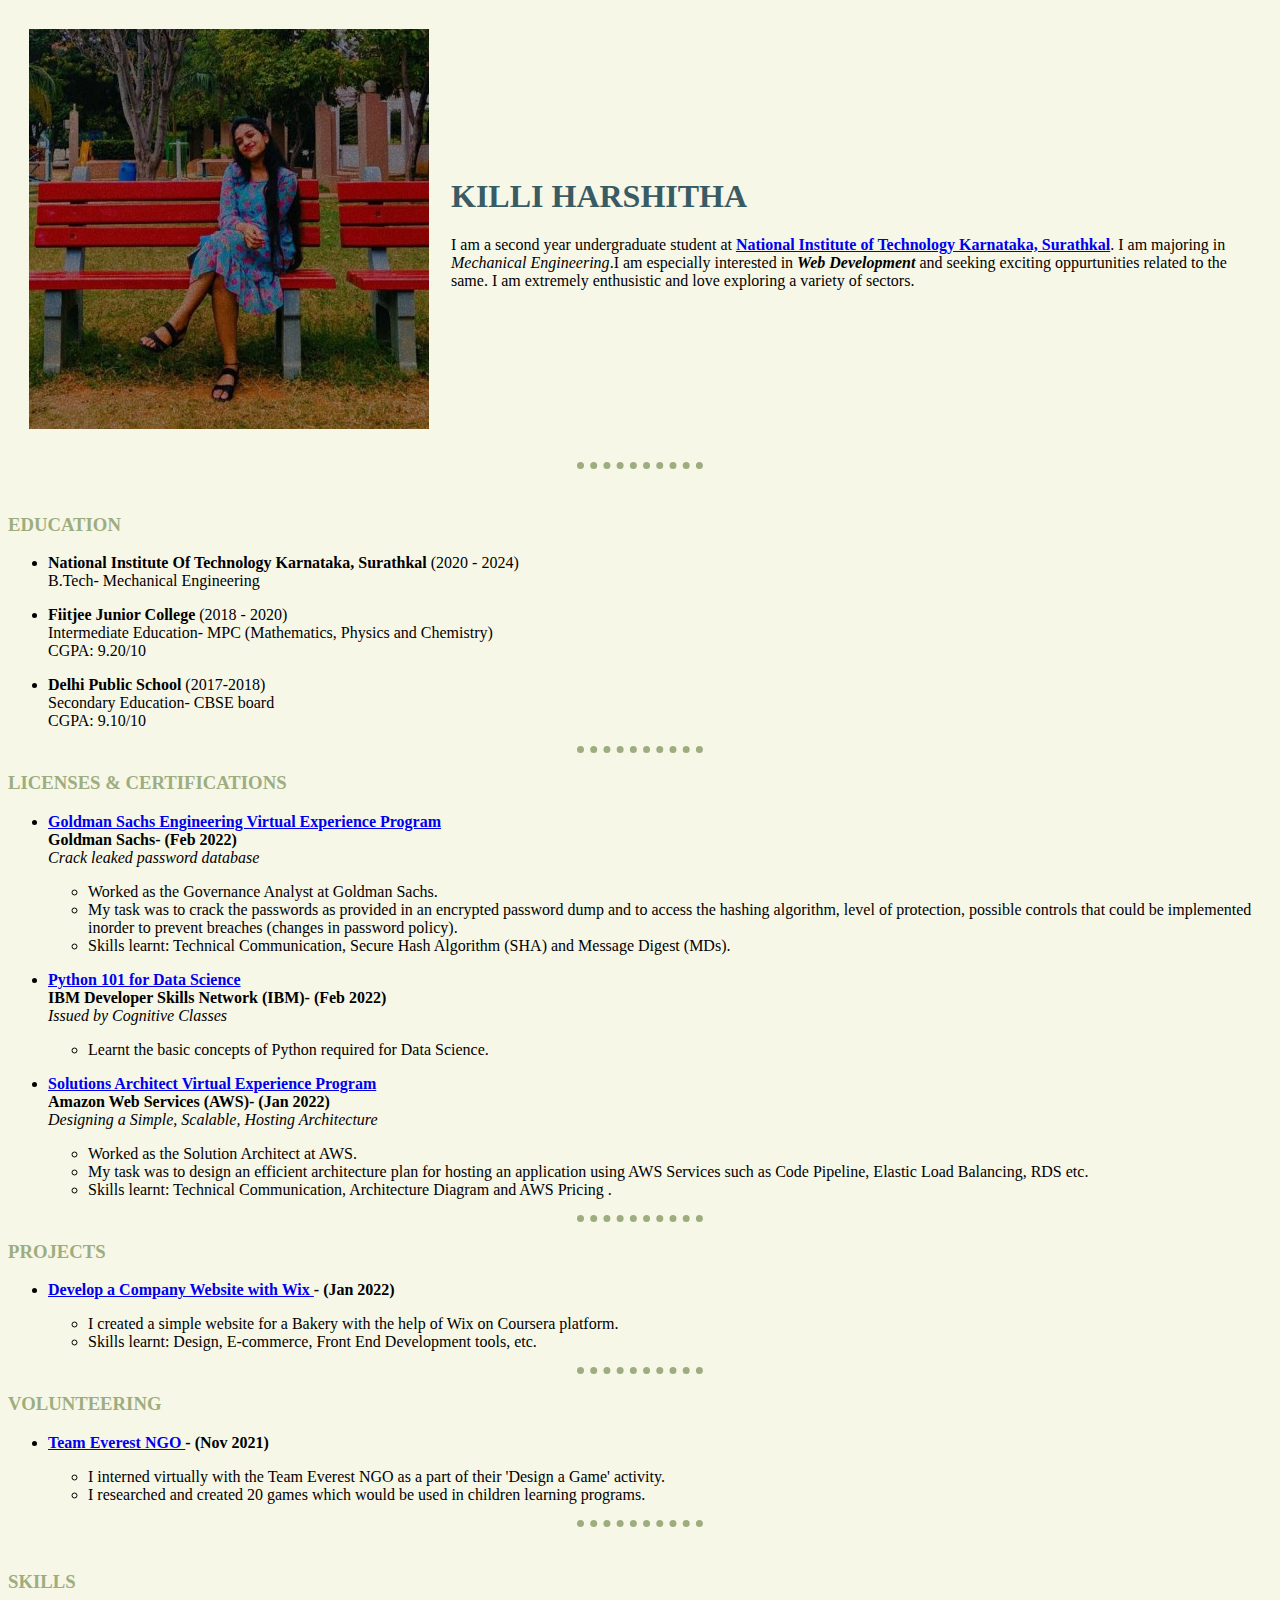
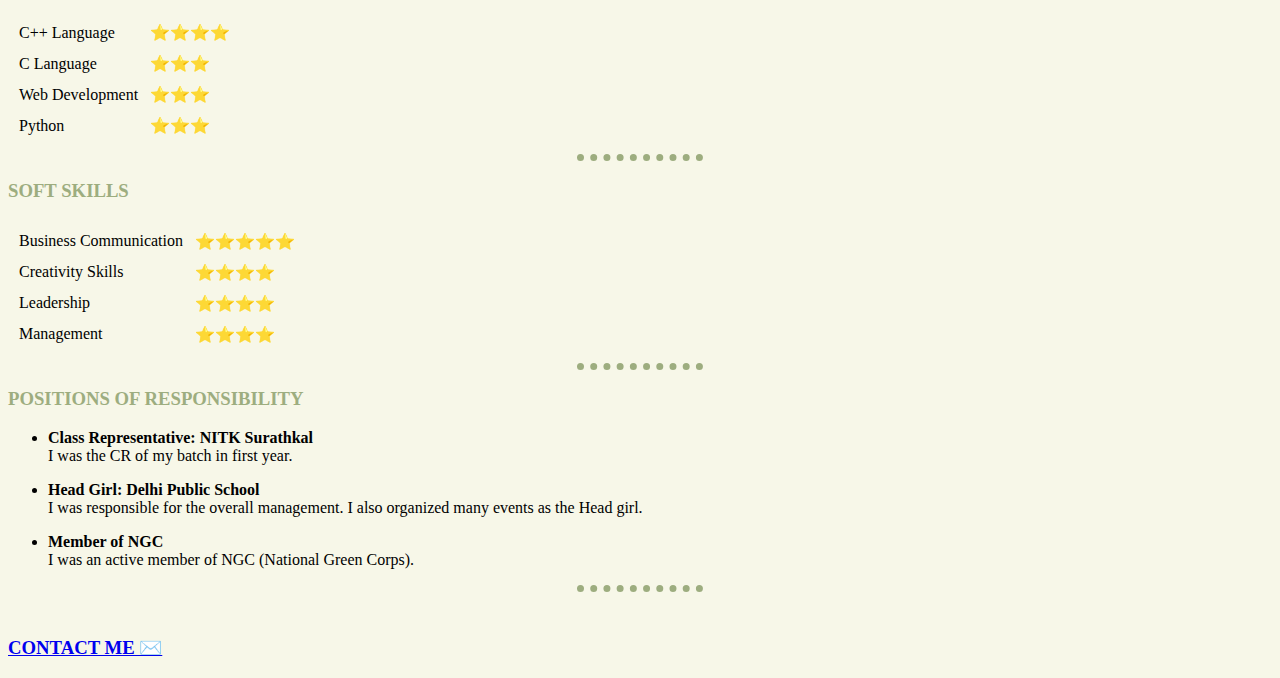
<file: index.html>
<!DOCTYPE html>
<html lang="en" dir="ltr">

 <head>
   <meta charset="utf-8">
   <title> Harshitha Killi</title>
   <link rel="stylesheet" href="styles.css" >

 </head>
 <body>

   <table cellspacing="20">
     <tr>
       <td>
         <img src= "Photo.jpg" alt="Harshitha Killi Profile Picture">
       </td>
       <td>
         <h1><b>KILLI HARSHITHA</b></h1>
        
         <p>
           I am a second year undergraduate student at <strong><a href="https://en.wikipedia.org/wiki/National_Institute_of_Technology_Karnataka">National Institute of Technology Karnataka, Surathkal</a></strong>. I am majoring in <em>Mechanical
           Engineering</em>.I am especially interested in <strong><i>Web Development</i></strong> and seeking exciting oppurtunities related to the same. I am extremely
           enthusistic and love exploring a variety of sectors.
         </p>
       </td>
     </tr>

   </table>


   <hr size="2" noshade><!-- Horizontal Line -->
   <br>


  <!-- Education column -->
   <h3><strong>EDUCATION</strong></h3>
   <ul>
     <li>
      <p><b> National Institute Of Technology Karnataka, Surathkal </b> (2020 - 2024)
       <br> B.Tech- Mechanical Engineering
      </p>
     </li>

     <li>
      <p><b> Fiitjee Junior College </b> (2018 - 2020)
       <br>Intermediate Education- MPC (Mathematics, Physics and Chemistry)
       <br>CGPA: 9.20/10
      </p>
     </li>

     <li>
      <p><b> Delhi Public School </b> (2017-2018)
       <br> Secondary Education- CBSE board
       <br> CGPA: 9.10/10
      </p>
     </li>
   </ul>

     <hr size="2" noshade> <!-- Horizontal Line -->

  <!-- Licenses and Certification Column -->
   <h3><strong>LICENSES & CERTIFICATIONS</strong></h3>
   <ul>
     <li>
      <p><b> <a href="https://insidesherpa.s3.amazonaws.com/completion-certificates/Goldman%20Sachs/NPdeQ43o8P9HJmJzg_Goldman%20Sachs_QAcfCF3PA7oaPXXnf_1643961739970_completion_certificate.pdf"> Goldman Sachs Engineering Virtual Experience Program </a></b>
       <br> <b>Goldman Sachs- (Feb 2022)</b>
       <br><em>Crack leaked password database</em>
       <br><ul>
                <li>Worked as the Governance Analyst at Goldman Sachs.</li>
                <li>My task was to crack the passwords as provided in an encrypted password dump and to access the hashing algorithm, level of protection, possible controls that could
                 be implemented inorder to prevent breaches (changes in password policy).</li>
                <li>Skills learnt: Technical Communication, Secure Hash Algorithm (SHA) and Message Digest (MDs).</li>
            </ul>
      </p>
     </li>

     <li>
       <p><b> <a href="https://courses.cognitiveclass.ai/certificates/2dc114e92f564401b525a2c8ae7c004d"> Python 101 for Data Science</a></b>
        <br> <b>IBM Developer Skills Network (IBM)- (Feb 2022)</b>
        <br><em>Issued by Cognitive Classes</em>
        <br><ul>
                 <li>Learnt the basic concepts of Python required for Data Science.</li>

             </ul>
       </p>
     </li>
     <li>
      <p><b> <a href="https://insidesherpa.s3.amazonaws.com/completion-certificates/AWS/kkE9HyeNcw6rwCRGw_AWS_QAcfCF3PA7oaPXXnf_1641740557616_completion_certificate.pdf"> Solutions Architect Virtual Experience Program </a></b>
       <br> <b>Amazon Web Services (AWS)- (Jan 2022)</b>
       <br><em>Designing a Simple, Scalable, Hosting Architecture</em>
       <br><ul>
                <li>Worked as the Solution Architect at AWS.</li>
                <li>My task was to design an efficient architecture plan for hosting an application using AWS Services such as Code Pipeline, Elastic Load Balancing, RDS etc.</li>
                <li>Skills learnt: Technical Communication, Architecture Diagram and AWS Pricing .</li>
            </ul>
      </p>
     </li>
    </ul>

      <hr size="2" noshade> <!-- Horizontal Line -->

  <!-- Projects -->
  <h3><strong>PROJECTS</strong></h3>
  <ul>
    <li> <!-- Project 1-->
     <p><b> <a href="file:///C:/Users/killi/OneDrive/Desktop/Intern%20certificates/COURSERA.pdf"> Develop a Company Website with Wix </a>- (Jan 2022)</b>
      <br> <ul>
               <li>I created a simple website for a Bakery with the help of Wix on Coursera platform.</li>
               <li>Skills learnt: Design, E-commerce, Front End Development tools, etc.</li>
          </ul>
     </p>
    </li>
   </ul>

     <hr size="2" noshade> <!-- Horizontal Line -->

   <!-- Volunteering -->
   <h3><strong>VOLUNTEERING</strong></h3>
   <ul>
     <li> <!--Experience 1 -->
      <p><b> <a href="file:///C:/Users/killi/OneDrive/Desktop/Intern%20certificates/Team%20Everest/Team%20Everest-%20Recommendation%20Letter%20(LOR).pdf"> Team Everest NGO </a>- (Nov 2021)</b>
       <br> <ul>
                <li>I interned virtually with the Team Everest NGO as a part of their 'Design a Game' activity.</li>
                <li>I researched and created 20 games which would be used in children learning programs.</li>
           </ul>
      </p>
     </li>
    </ul>

    <hr size="2" noshade> <!-- Horizontal Line -->

    <br> <!-- Skills -->
    <h3><strong>SKILLS</strong></h3>

   <table cellspacing="10">
     <tr>
       <td>
         C++ Language
       </td>
       <td>
         ⭐⭐⭐⭐
       </td>
     </tr>
     <tr>
       <td>
       C Language
       </td>
       <td>
         ⭐⭐⭐
       </td>
     </tr>
     <tr>
       <td>
        Web Development
       </td>
       <td>
           ⭐⭐⭐
       </td>
     </tr>
     <tr>
       <td>
         Python
       </td>
       <td>
           ⭐⭐⭐
       </td>
     </tr>
   </table>

  <hr size="2" noshade> <!-- Horizontal Line -->

 <!-- Soft skills -->
   <h3><strong>SOFT SKILLS</strong></h3>

  <table cellspacing="10">
    <tr>
      <td>
      Business Communication
      </td>
      <td>
        ⭐⭐⭐⭐⭐
      </td>
    </tr>
    <tr>
      <td>
        Creativity Skills
      </td>
      <td>
        ⭐⭐⭐⭐
      </td>
    </tr>
    <tr>
      <td>
        Leadership
      </td>
      <td>
          ⭐⭐⭐⭐
      </td>
    </tr>
    <tr>
      <td>
        Management

      </td>
      <td>
          ⭐⭐⭐⭐
      </td>
    </tr>
  </table>

    <hr size="2" noshade> <!-- Horizontal Line -->

  <!-- Positions of Responsibility -->
  <h3><b>POSITIONS OF RESPONSIBILITY</b></h3>

  <ul>
    <li><!-- Positions of Responsibility 1-->
     <p><b>Class Representative: NITK Surathkal</b>
      <br>I was the CR of my batch in first year.
     </p>
    </li>

    <li><!-- Positions of Responsibility 2 -->
     <p><b>Head Girl: Delhi Public School</b>
        <br>I was responsible for the overall management. I also organized many events as the Head girl.
     </p>
    </li>

    <li><!-- Positions of Responsibility 3 -->
     <p><b>Member of NGC</b>
      <br>I was an active member of NGC (National Green Corps).
     </p>
    </li>
   </ul>

     <hr size="2" noshade> <!-- Horizontal Line -->

<br> <!-- Contact details: (link can be "contact.html" also) -->
<h3><strong><a href="C:\Users\killi\OneDrive\Desktop\Web Development\HTML-Personal\CSS contact.html"> CONTACT ME ✉️</a></strong></h3>

 </body>
</html>
</file>
<file: styles.css>
body{
     background-color: #F7F7E8;}

        hr{
     border-style: dotted none none;
     border-width: 7px;
     border-color: #9DAD7F;
     background-color: #F7F7E8;
     width: 10%;

   }

   h1{
     color: #395B64;


   }

 h3{
     color: #9DAD7F;
 }

h3:hover{
  color:#395B64;
}
</file>
